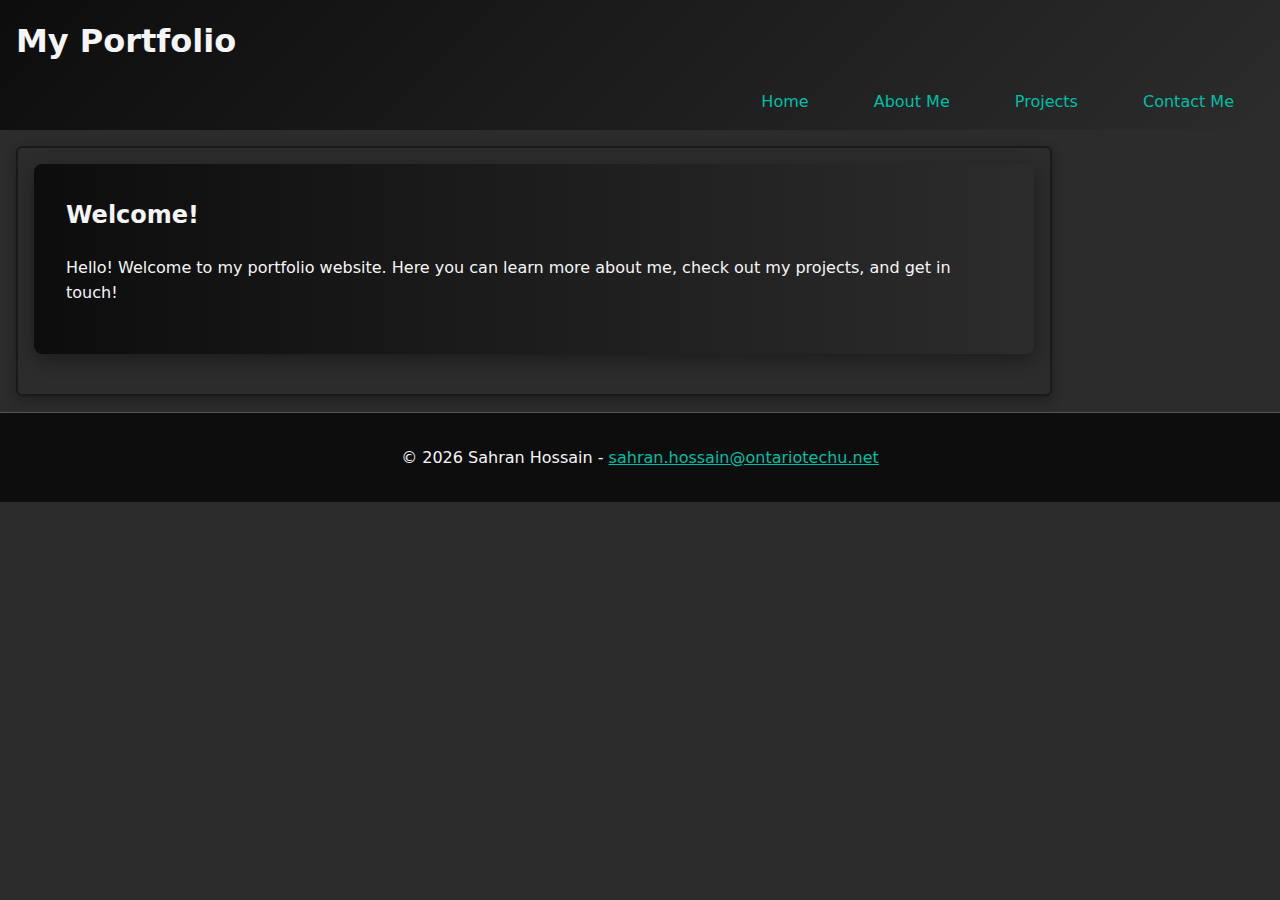
<file: index.html>
<!DOCTYPE html> <!-- tells the browser this is HTML5 -->
<html lang="en"> <!-- language of the page set to English -->
<head>
    <meta charset="UTF-8"> <!-- supports special characters like é -->
    <meta name="viewport" content="width=device-width, initial-scale=1"> <!-- makes page responsive on mobile -->
    <title>My Portfolio - Home</title> <!-- tab title in the browser -->

    <!--Linking to the CSS files-->
    <link rel="stylesheet" href="css/mobile.css" media="(max-width: 600px)"> 
    <link rel="stylesheet" href="css/tablet.css" media="(min-width: 601px) and (max-width: 900px)">
    <link rel="stylesheet" href="css/desktop.css" media="(min-width: 901px)">
    <link rel="stylesheet" href="css/global.css">
</head>
<body>
    <!-- Header section with site title and navigation-->
    <header>
        <h1>My Portfolio</h1>
        <nav>
            <ul>
               <!--Navigation menu with links to other pages-->
               <li><a href="index.html">Home</a></li> 
               <li><a href="about.html" aria-current="page">About Me</a></li>
               <li><a href="projects.html">Projects</a></li>
               <li><a href="contact.html"> Contact Me</a></li>
            </ul>
        </nav>
    </header>

    <!-- Main content within the About page-->
     <main>
        <!-- Hero section with linear gradient backround-->
        <section class="hero">
            <h2>Welcome!</h2> <!--Page Header-->
    <p>Hello! Welcome to my portfolio website. Here you can learn more about me, check out my projects, and get in touch!</p>
        </section>
     </main>

     <!--Footer: copyright and email-->
     <footer>
        <!--span will be filled with the current year via the script-->
        <!--&copy; used for the copyright symbol-->
        <p>&copy; <span id="year"></span> Sahran Hossain -
        <!--Email link that opens the email app-->    
        <a href="mailto:sahran.hossain@ontariotechu.net">sahran.hossain@ontariotechu.net</a>
        </p>
     </footer>
     
        <!--Script automatically puts in the current year inside the span-->
        <script>
            document.getElementById('year').textContent = new Date().getFullYear();
        </script>
</body>
</html>
</file>
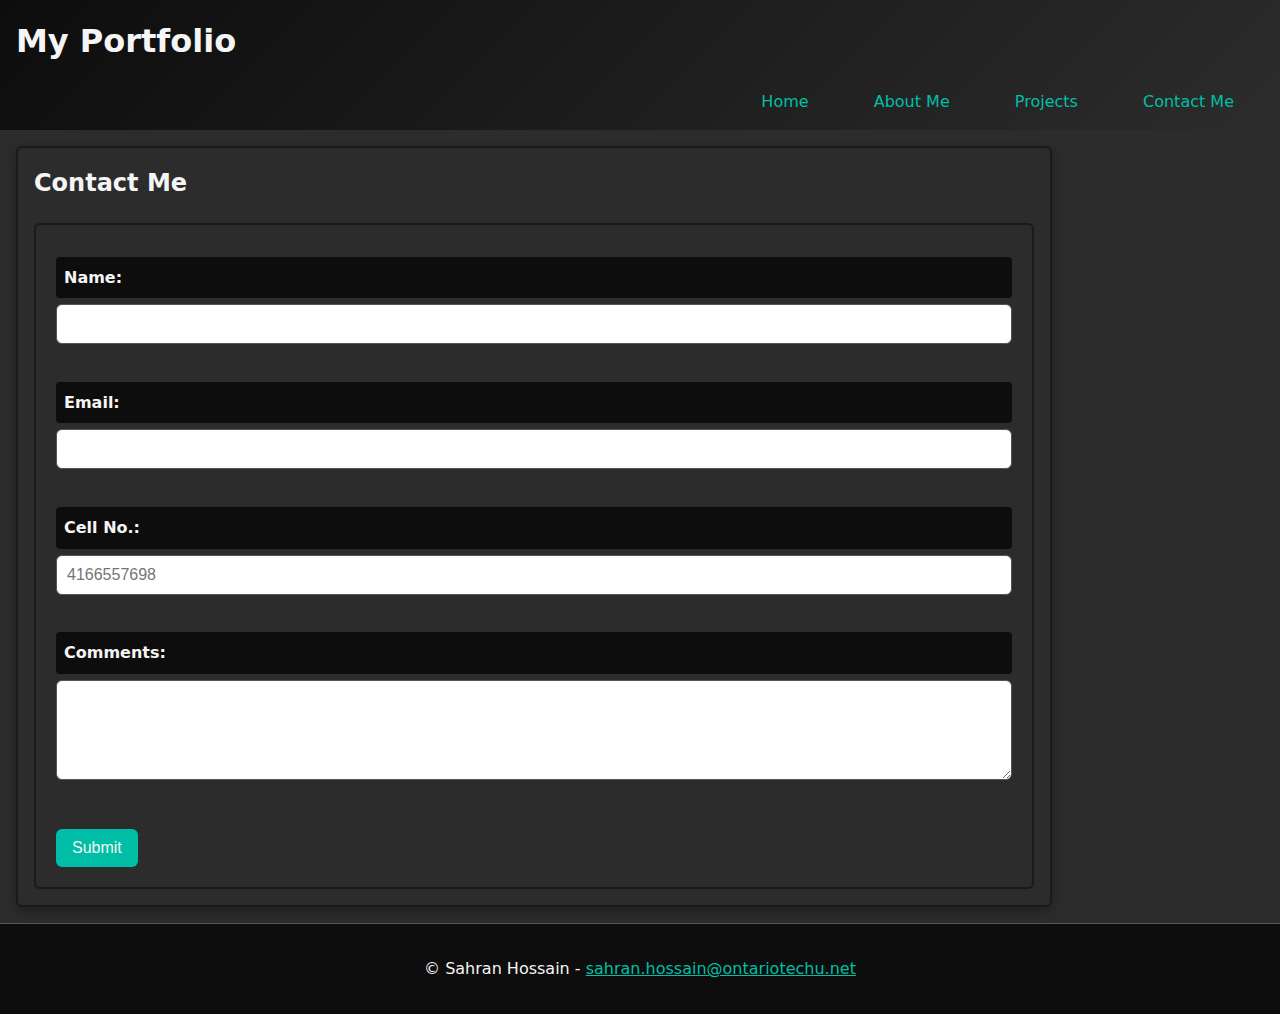
<file: contact.html>
<!DOCTYPE html> <!-- tells the browser this is HTML5 -->
<html lang="en"> <!-- language of the page set to English -->
<head>
    <meta charset="UTF-8"> <!-- supports special characters like é -->
    <meta name="viewport" content="width=device-width, initial-scale=1"> <!-- makes page responsive on mobile -->
    <title>My Portfolio - Home</title> <!-- tab title in the browser -->

    <!--Linking to the CSS files-->
    <link rel="stylesheet" href="css/mobile.css" media="(max-width: 600px)"> 
    <link rel="stylesheet" href="css/tablet.css" media="(min-width: 601px) and (max-width: 900px)">
    <link rel="stylesheet" href="css/desktop.css" media="(min-width: 901px)">
    <link rel="stylesheet" href="css/global.css">
</head>
<body>
    
    <!-- Header section with site title and navigation-->
    <header>
        <h1>My Portfolio</h1>
        <nav>
            <ul>
               <!--Navigation menu with links to other pages-->
               <li><a href="index.html">Home</a></li> 
               <li><a href="about.html" aria-current="page">About Me</a></li>
               <li><a href="projects.html">Projects</a></li>
               <li><a href="contact.html"> Contact Me</a></li>
            </ul>
        </nav>
    </header>

    <!--Main content within the Contact Page-->
    <main>
        <h2>Contact Me</h2>

        <!--Contact form begins-->
        <form action="#" method="post">

            <!--Label for Name input-->
            <label for="name">Name:</label>

            <!--Text input field for the name-->
            <input id="name" name="name" type="text" required>
            <!--'required' makes sure you enter something before submission-->

            <br><br> <!--Line break to make space for each field-->

            <!--Label for Email input-->
            <label for="email">Email:</label>

            <!--Email input field (makes sure it's a valid email like name@website.com)-->
            <input id="email" name="email" type="email" required>

            <br><br> <!--Line break-->
            
            <!--Label for Cellphone input-->
            <label for="cellphone">Cell No.:</label>

            <!--Phone input must be 10 digits only-->
            <input id="cellphone" name="cellphone" type="tel"
                   pattern="^\d{10}$" 
                   title="Please enter a 10 digit phone number without spaces (e.g., 4166557698)"
                   placeholder="4166557698" required> <!--'placeholder' shows a transparent text within the box before typing-->
                    <!--'pattern sets a rule where the input must be 10 digits only'-->
            <br><br>
            
            <!--Label for Comments-->
            <label for="comments">Comments:</label>

            <!--Text area for bigger comments-->
            <textarea id="comments" name="comments" rows="4" required></textarea>
            <br><br>

            <!--Submit Button-->
            <button type="submit">Submit</button>
        </form>

        <!--Contact form ends-->
    </main>

    <!--Footer-->
    <footer>
        <p>&copy; 
            <!--Span is empty at first, the script will fill it with the current year-->
            <span id="year"></span> Sahran Hossain -
        <a href="mailto:sahran.hossain@ontariotechu.net">sahran.hossain@ontariotechu.net</a>
        </p>
    </footer>

        <!--Script fills in the span with the current year-->
        <script>
            document.getElementByID('year').textContent = new Date().getFullYear();
        </script>
</body>
</html>
</file>
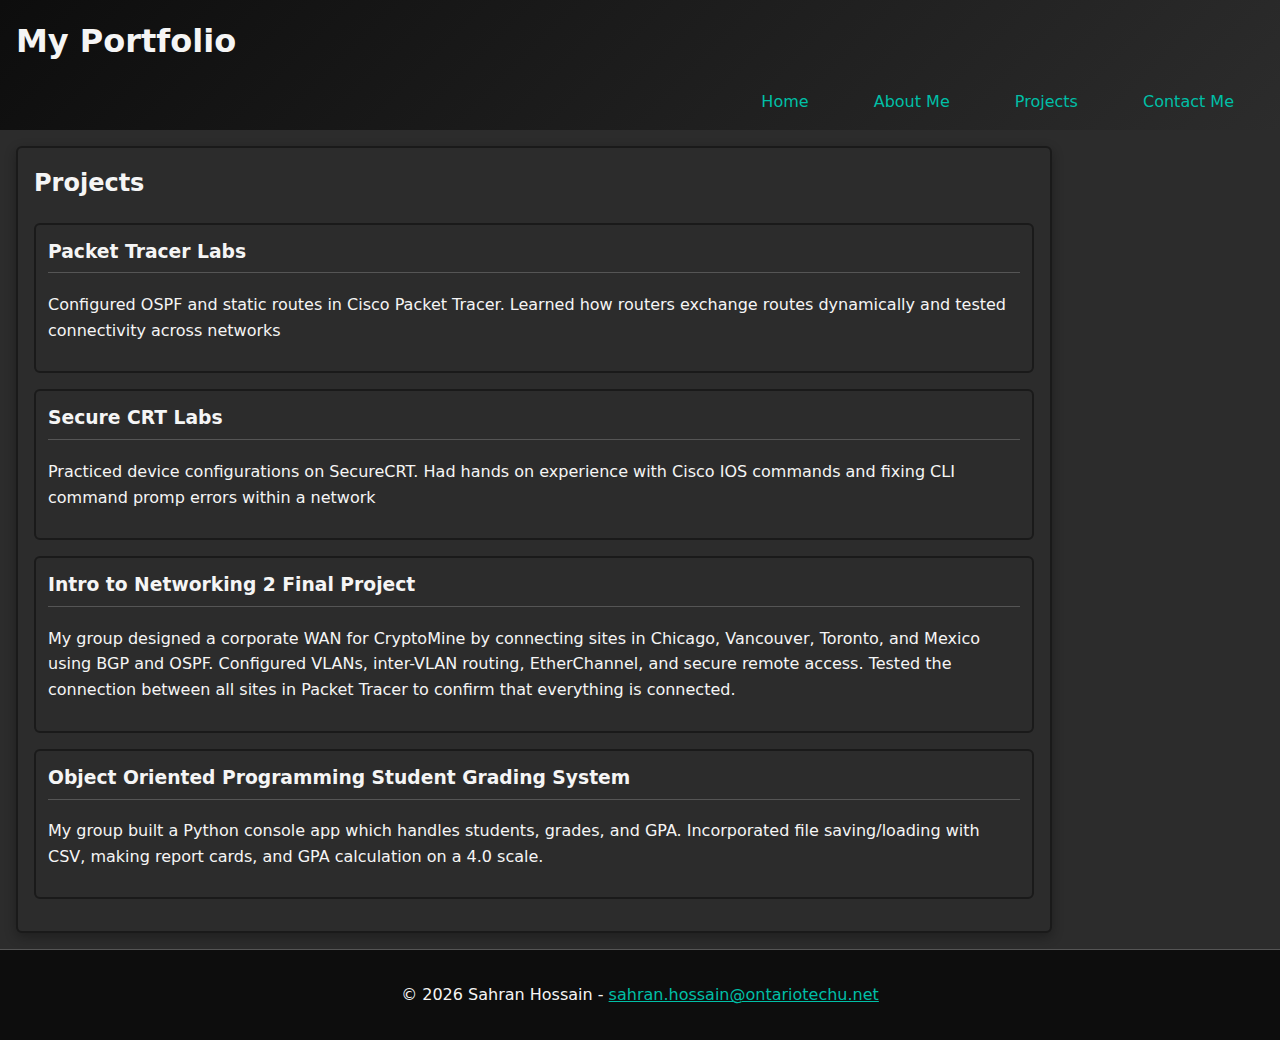
<file: projects.html>
<!DOCTYPE html> <!-- tells the browser this is HTML5 -->
<html lang="en"> <!-- language of the page set to English -->
<head>
    <meta charset="UTF-8"> <!-- supports special characters like é -->
    <meta name="viewport" content="width=device-width, initial-scale=1"> <!-- makes page responsive on mobile -->
    <title>My Portfolio - Home</title> <!-- tab title in the browser -->

    <!--Linking to the CSS files-->
    <link rel="stylesheet" href="css/mobile.css" media="(max-width: 600px)"> 
    <link rel="stylesheet" href="css/tablet.css" media="(min-width: 601px) and (max-width: 900px)">
    <link rel="stylesheet" href="css/desktop.css" media="(min-width: 901px)">
    <link rel="stylesheet" href="css/global.css">
</head>
<body>

    <!-- Header section with site title and navigation-->
    <header>
        <h1>My Portfolio</h1>
        <nav>
            <ul>
               <!--Navigation menu with links to other pages-->
               <li><a href="index.html">Home</a></li> 
               <li><a href="about.html" aria-current="page">About Me</a></li>
               <li><a href="projects.html">Projects</a></li>
               <li><a href="contact.html"> Contact Me</a></li>
            </ul>
        </nav>
    </header>

    <!--Main Content within the Project Page-->
<main>
    <h2>Projects</h2> <!--Page Header-->

    <!--Project 1-->
    <article> <!--Shows one project inside each <article> code block-->
        <!--Project Title-->
        <h3>Packet Tracer Labs</h3>
        <!--Explanation-->
        <p>Configured OSPF and static routes in Cisco Packet Tracer. Learned how routers exchange routes dynamically and tested connectivity across networks</p>
    </article>

    <!--Project 2-->
    <article>
        <!--Project Title-->
        <h3>Secure CRT Labs</h3>
        <p>Practiced device configurations on SecureCRT. Had hands on experience with Cisco IOS commands and fixing CLI command promp errors within a network</p>
    </article>

    <!--Project 3-->
    <article>
        <!--Project Title-->
        <h3>Intro to Networking 2 Final Project</h3>
        <p>My group designed a corporate WAN for CryptoMine by connecting sites in Chicago, Vancouver, Toronto, and Mexico using BGP and OSPF. Configured VLANs, inter-VLAN routing, EtherChannel, and secure remote access. Tested the connection between all sites in Packet Tracer to confirm that everything is connected.</p>
    </article>

    <!--Project4 4-->
    <article>
        <!--Project Title-->
        <h3>Object Oriented Programming Student Grading System</h3>
        <p>My group built a Python console app which handles students, grades, and GPA. Incorporated file saving/loading with CSV, making report cards, and GPA calculation on a 4.0 scale.</p>
    </article>
</main>

<!--Footer: copyright and email-->
<footer>
    <!--span will be filled with the current year via the script-->
    <!--&copy; used for the copyright symbol-->
    <p>&copy; <span id="year"></span> Sahran Hossain -
    <!--Email link that opens the email app-->
    <a href="mailto:sahran.hossain@ontariotechu.net">sahran.hossain@ontariotechu.net</a>
    </p>
</footer>

    <!--Script automatically puts in the current year inside the span-->
    <script>
        document.getElementById('year').textContent = new Date().getFullYear();
    </script>
    
</body>
</html>
</file>
<file: css/mobile.css>
/*-------------------------------
  mobile.css
  This is for mobile phones
  For small screen layout tweaks
-------------------------------*/

/* Mobile Navigation Menu */
/* Style the unordered list (<ul>) insdie the nav */
nav ul{
    list-style: none; /* removes bullet points from the lists */
    margin: 0; /* remove default spacing around the list */
    padding: 0; /* remove default padding inside the list */
}

/*Style each list item (<li>) inside the ul */
nav li{
    margin-bottom: 8px; /* puts space between each nav item so links aren't cramped */
}

/* Style each link (<a>) inside the list items */
nav a {
    display: inline-block; /* makes padding to apply properly around text */
    padding: 10px 12px; /* makes each link easier to tap */
    border-radius: 6px; /* rounds the corners of the links */
}
</file>
<file: css/tablet.css>
/*---------------------------
tablet.css
This is for tablets
For medium screen layout tweaks
---------------------------*/

/* Table Navigation Menu */
/* Style the unordered list (<ul>) insdie the nav */
nav ul{
    list-style: none; /* removes bullet points from the lists */
    margin: 0; /* remove default spacing around the list */
    padding: 0; /* remove default padding inside the list */
    text-align: center; /* centers the nav items in the header */
}

/*Style each list item (<li>) inside the ul */
nav li {
    display: inline-block; /* puts nav items side by side */
    margin: 0 10px; /* adds horizontal spacing between nav links */
}

/* Style each link (<a>) inside the list items */
nav a {
    padding: 8px 10px; /* makes each link easier to tap */
    border-radius: 4px; /* rounds the corners of the links */
}

/* Main content adjustments for tablets */
main {
    margin: 20px; /* adds more space from the edges */
    padding: 20px; /* adds more padding inside the content */
}
</file>
<file: css/desktop.css>
/*----------------------------
desktop.css 
For desktops and laptops
----------------------------*/

/* Desktop Navigations Menu */
/* Style the unordered list (<ul>) insdie the nav */
nav ul{
    list-style: none; /* no bullet points the lists */
    margin: 0; /* remove default spacing around the list */
    padding: 0; /* remove default padding inside the list */
    text-align: right; /* aligns the nav items to the right side of the header */
}

/*Style each list item (<li>) inside the ul */
nav li{
    display: inline-block; /* keeps the links side by side */
    margin: 0 16px; /* adds horizontal spacing between nav links */
}

/* Style each link (<a>) inside the list items */
nav a{
    padding: 10px 14px; /* makes each link easier to click with more padding */
    border-radius: 1.05rem; /* slightly bigger text on large screens */

}

/*Main content adjustments for desktops and laptops*/
main {
    max-width: 1000px; /* keeps text from stretching too wide (makes it easy to read) */
    margin: 30px auto; /* centers the content on screen */
    padding: 24px; /* adds more breathing room inside the content */
}
</file>
<file: css/global.css>
/*------------------------
  global.css
  This will share the color style across all viewports
  Applied on every page mobile/tablet/desktop
------------------------*/

/* Global Color Scheme */
:root{
  --c1:#1a1a1a;   /* dark gray background (instead of pure black) */
  --c2:#0d0d0d;   /* almost black for header/banner */
  --c3:#2c2c2c;   /* slightly lighter gray for body sections */
  --c4:#555555;   /* medium gray for borders and accents */
  --c5:#f5f5f5;   /* soft white (not pure white, easier on the eyes) */
  --text-dark:#111; /* black text (used inside light panels/cards) */
  --panel:#ffffff;  /* white panels/cards for the main content */
  --link:#00bfa6;   /* teal accent for links and buttons */
  --link-hover:#00e6c0; /* brighter teal for hover/focus state */
}

/* Reset Base Styles */
html, body{
    margin: 0; /* Remove default spacing */
    padding: 0; /* Remove default padding */
}

body{
    font-family: system-ui, -apple-system, Segoe UI, Roboto, Arial, sans-serif;
    /* Font stack used for a clean and modern look */
    line-height: 1.6; /* add room between lines for redability */
    background: var(--c3); /* Sets site backround as black */
    color: var(--c5); /* Sets default text color as white */
}

/* Make images and videos resive automatically */
img, video{
    max-width: 100%; /* image or video shrinks to fit it's container */
    height: auto; /* keeps the proportions to avoid strecthing */
    display: block; /* removes small gaps under images */
}

/* Link Styles */
a{
    color: var(--link); /* blue link color */
    text-decoration: none; /* removes the underline by default */
    transition: color 0.2s ease; /* smooth color change on the hover */
}
a:hover,
a:focus{
    color: var(--link-hover); /* lighter teal on hover/focus */
    text-decoration: underline; /* underline links on hover and focus */
}

/* Heading Styles */
h1, h2, h3, h4{
    font-weight: 600; /* makes headings bold */
    margin-top: 0; /* prevents extra spacing aboce the headings */
    color: var(--c5); /* headings are white on black backround */
}

/* Header Styles */
header{
    background: linear-gradient(135deg, var(--c2), var(--c3)); /* angled gradient */
  color: var(--c5);      /* white text inside header */
  padding: 1rem; /* space inside the header */
}

/* Hero Section */
.hero{
  background: linear-gradient(to right, var(--c2), var(--c3)); /* horizontal gradient */
  color: var(--c5);       /* keeps the text readable on dark gradient */
  padding: 2rem;          /* roomy area to feel like a banner */
  border-radius: 8px;     /* soft corners */
  margin-bottom: 1.5rem;  /* space below the hero before other content */
  /*subtle glow so the hero stands out slightly */
  box-shadow: 0 6px 18px rgba(0,0,0,.35); 
}

/* Footer Styles */
footer{
    background: var(--c2); /*footer matches header (dark, almost black) */
    text-align: center; /* centers text in the footer */
    padding: 1rem; /* adds space inside the footer */
    border-top: 1px solid var(--c4); /* adds gray line on top of the footer */
    color: var(--c5); /* footer text is white */
}
footer a{
    color: var(--link); /* footer links are blue */
    text-decoration: underline; /* underline for footer links */
}

/*Project Block Styles */
article{
    background: var(--c3); /* keep background gray */
    border: 2px solid var(--c1); /* add solid black border */
    border-radius: 6px;          /* rounded corners for a clean look */
    padding: 12px;               /* space inside the box */
    margin: 16px 0;              /* space between each project block */
}

/* Project Titles */
article h3{
    margin-top: 0; /* no extra spacing at the top */
    border-bottom: 1px solid var(--c4); /* subtle line under titles */
    padding-bottom: 6px; /* makes space between text and line */
    color: var(--c5);  /* keep titles white */
}

/* Main Content Box, applies to all <main> content */
main{
    background: var(--c3); /*dark gray backround */
    border: 2px solid var(--c1); /* black border */
    border-radius: 6px; /* rounded corners */
    padding: 16px; /* space inside the box */
    margin: 16px ; /* space around the box */
    color: var(--c5); /* white text */
    box-shadow: 0 4px 12px rgba(0,0,0,.3); /* adds subtle shadow */
}

/* Contact Form Styling */

/* Wraps  whole form in a styled box */
form {
  background: var(--c3);       /* gray box behind form */
  border: 2px solid var(--c1); /* black border around form*/
  border-radius: 6px; /* rounded corners */
  padding: 20px; /* adds space inside the form */
  margin-top: 20px; /* seperates form from content above it */
}

/* Style each form label (the text above the inputs) */
form label {
  display: block;   /* force onto its own line */
  background: var(--c2);  /* darker gray header box */
  color: var(--c5);  /* white label text */
  padding: 8px;    /* space inside the label box */  
  border-radius: 4px; /* rounded label box */
  margin-top: 12px; /* space above each label */
  margin-bottom: 6px; /* small space before input field */
  font-weight: bold; /* makes label text stand out */
}

/* Styl text inputs and text area (where the user types their info) */
form input[type="text"], 
form input[type="email"],
form input[type="tel"],
form textarea {
  width: 100%;  /* input stretches to fill form width */
  padding: 10px; /* the space inside input field */
  border: 1px solid var(--c4); /* gray boarder around inputs */
  border-radius: 6px; /* adds rounded corners */
  font-size: 1rem; /* adds a readable font size */
  background: var(--panel);    /* white backround for input field */
  color: var(--text-dark);     /* black text inside input */
  box-sizing: border-box; /* includes padding/border in total width */
}

/* Add resizing for the comments box */
form textarea {
  resize: vertical; /* let user resize height */
  min-height: 100px; /* makes sure box isn't too small */
}

/* Submit button styled with teal accent */
form button {
  margin-top: 16px; /* space above the button */
  padding: 10px 16px; /* space inside the button */
  font-size: 1rem; /* readable button text */
  border: none; /* removes border outline */
  border-radius: 6px; /* rounded corners */
  cursor: pointer; /* shows pointer cursor on hover */
  background: var(--link);     /* teal backround color */
  color: var(--c5);            /* white text on button */
  transition: background 0.2s ease; /* smooth hover color change */
}

/* Hover/focus effect for submit button */
form button:hover,
form button:focus {
  background: var(--link-hover); /* brighter teal on the hover/focus*/
}
</file>
